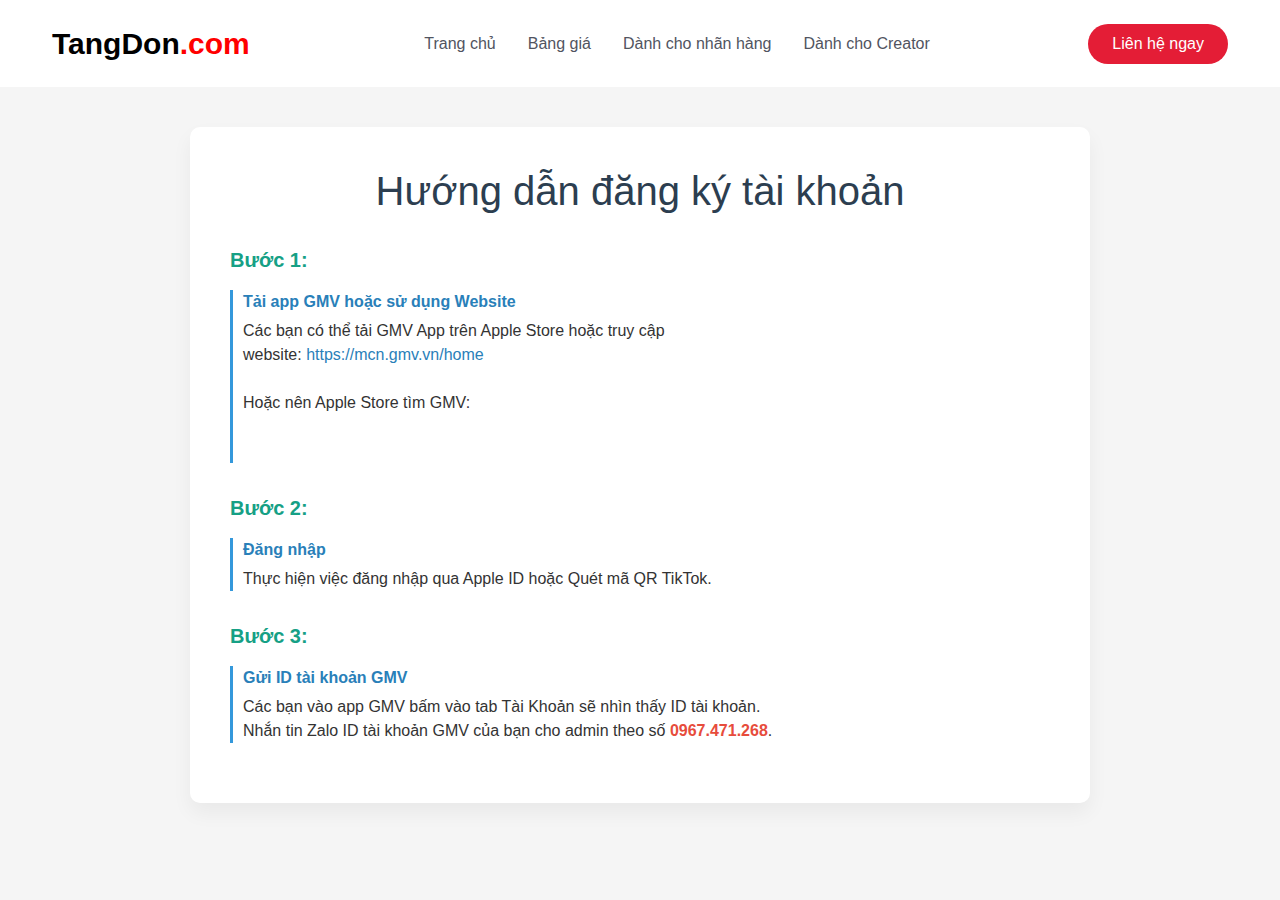
<file: huong-dan-dang-ky-tai-khoan.html>
<!DOCTYPE html>
<html lang="vi">

<head>
    <meta charset="UTF-8" />
    <meta name="viewport" content="width=device-width, initial-scale=1" />
    <title>Hướng dẫn tham gia chiến dịch tăng đơn TikTok – TangDon.com</title>
    <meta name="description" content="Chi tiết các bước tham gia chiến dịch buff đơn TikTok qua app GMV: tải ứng dụng, đăng nhập, gửi ID, thêm sản phẩm vào giỏ hàng, mua hàng, gửi báo cáo và xác nhận hoàn thành. Hướng dẫn đầy đủ cho người mới.">
    <meta name="keywords" content="hướng dẫn buff đơn TikTok, tăng đơn TikTok, tham gia chiến dịch GMV, app GMV, báo cáo đơn hàng TikTok, kiếm tiền TikTok, chiến dịch TikTok Shop, GMV app, Creator TikTok, tăng đơn hàng TikTok Shop">
    <meta name="title" content="Hướng dẫn tham gia chiến dịch tăng đơn TikTok – TangDon.com">
    <meta name="author" content="TangDon Team">
    <meta name="copyright" content="TangDon.com">
    <meta name="format-detection" content="telephone=no">
    <meta name="mobile-web-app-capable" content="yes">
    <meta name="apple-mobile-web-app-title" content="TangDon.com">
    <meta http-equiv="content-language" content="vi">
    <meta http-equiv="audience" content="General">
    <meta name="distribution" content="Global">
    <meta property="og:type" content="website">
    <meta property="og:site_name" content="TangDon - Nền tảng tăng đơn TikTok Shop">
    <meta property="og:title" content="Hướng dẫn tham gia chiến dịch tăng đơn TikTok – TangDon.com">
    <meta property="og:description" content="Hướng dẫn đầy đủ từ A-Z để tham gia chiến dịch tăng đơn hàng TikTok qua app GMV: từ tải app, đăng nhập, mua hàng, đến gửi báo cáo và nhận thanh toán.">
    <meta property="og:url" content="https://tangdon.com/huong-dan-tham-gia-chien-dich.html">
    <meta property="og:locale" content="vi_VN">
    <meta property="article:author" content="https://www.facebook.com/Tangdontiktok/">
    <meta property="article:publisher" content="https://www.facebook.com/Tangdontiktok/">
    <meta name="twitter:card" content="summary_large_image">
    <meta name="twitter:site" content="@tangdon_official">
    <meta name="twitter:title" content="Hướng dẫn tham gia chiến dịch tăng đơn TikTok – TangDon.com">
    <meta name="twitter:description" content="Hướng dẫn chi tiết cách tham gia các chiến dịch tăng đơn TikTok trên GMV App dành cho Creator: tải app, tạo báo cáo, xác nhận hoàn thành và nhận thanh toán.">
    <meta name="twitter:creator" content="@tangdon_official">
    <link rel="canonical" href="https://tangdon.com/huong-dan-tham-gia-chien-dich.html">
    <link rel="alternate" href="https://tangdon.com/huong-dan-tham-gia-chien-dich.html" hreflang="vi-vn">

    <link rel="stylesheet" href="./files/bootstrap.min.css">
    <link rel="stylesheet" href="./files/view-page.css">
    <script src="https://cdn.jsdelivr.net/npm/@popperjs/core@2.9.2/dist/umd/popper.min.js"></script>
    <script src="https://cdn.jsdelivr.net/npm/bootstrap@5.0.2/dist/js/bootstrap.min.js"></script>
    <script async src="https://www.googletagmanager.com/gtag/js?id=G-LT6CG1X2WV"></script>
    <script>
        window.dataLayer = window.dataLayer || [];
        function gtag(){dataLayer.push(arguments);}
        gtag('js', new Date());
        gtag('config', 'G-LT6CG1X2WV');
    </script>
    <style>
        body {
            font-family: "Segoe UI", Arial, sans-serif;
            background: #f5f7fa;
            margin: 0;
            padding: 0;
            color: #333;
        }

        .huong-dan-container {
            max-width: 900px;
            margin: 40px auto;
            background: white;
            padding: 40px;
            border-radius: 10px;
            box-shadow: 0 10px 20px rgba(0, 0, 0, 0.05);
        }

        h1 {
            text-align: center;
            color: #2c3e50;
            margin-bottom: 30px;
        }

        .note {
            background: #fff8dc;
            padding: 15px 20px;
            border-left: 5px solid #f39c12;
            margin-bottom: 30px;
            font-style: italic;
        }

        .section-title {
            color: #16a085;
            margin-top: 30px;
            margin-bottom: 15px;
            font-weight: bold;
            font-size: 20px;
        }

        .step {
            margin-bottom: 20px;
            padding-left: 10px;
            border-left: 3px solid #3498db;
        }

        .step strong {
            display: block;
            color: #2980b9;
            margin-bottom: 5px;
        }

        .highlight {
            color: #e74c3c;
            font-weight: bold;
        }

        a {
            color: #2980b9;
            text-decoration: none;
        }

        @media (max-width: 600px) {
            .huong-dan-container {
                padding: 20px;
                margin-top: 100px;
            }
        }
    </style>
</head>

<body>
    <nav class="navbar navbar-expand-lg navbar-light bg-white py-3">
        <div class="container">
            <a class="navbar-brand" href="https://tangdon.com" style="font-weight: bold;font-size: 30px;">
                TangDon<span style="color: red;">.com</span>
            </a>
            <button class="navbar-toggler collapsed" type="button" data-bs-toggle="collapse"
                data-bs-target="#navbarContent" aria-controls="navbarContent" aria-expanded="false"
                aria-label="Toggle navigation">
                <span class="navbar-toggler-icon"></span>
            </button>
            <div class="navbar-collapse d-lg-flex collapse" id="navbarContent" style="">
                <ul class="navbar-nav mx-auto mb-2 mb-lg-0">
                    <li class="nav-item">
                        <a class="nav-link" href="https://tangdon.com">Trang chủ</a>
                    </li>
                    <li class="nav-item">
                        <a class="nav-link" href="https://tangdon.com/#service-seeding">Bảng giá</a>
                    </li>
                    <li class="nav-item">
                        <a class="nav-link" href="https://tangdon.com/policy.html">Dành cho nhãn hàng</a>
                    </li>
                    <li class="nav-item">
                        <a class="nav-link" href="https://tangdon.com/huong-dan-tham-gia-chien-dich.html">Dành cho
                            Creator</a>
                    </li>
                </ul>
                <div class="d-flex">
                    <button class="btn btn-start select-type-user" data-bs-toggle="modal"
                        data-bs-target="#zaloUser">Liên hệ ngay</button>
                </div>
            </div>
        </div>
    </nav>
    <div class="huong-dan-container">
        <h1>Hướng dẫn đăng ký tài khoản</h1>

        <div class="section-title">Bước 1:</div>
        <div class="step">
            <strong>Tải app GMV hoặc sử dụng Website</strong>
            Các bạn có thể tải GMV App trên Apple Store hoặc truy cập <br> website:
            <a href="https://mcn.gmv.vn/home" target="_blank">https://mcn.gmv.vn/home</a>

            <br><br>Hoặc nên Apple Store tìm GMV:
            <br><br>
            <a href="https://apps.apple.com/vn/app/gmv/id6739762423?l=vi" target="_blank">
                <img style="margin: auto;" width="350px"
                    data-src="./files/509983379_702360862651411_1713412529714373764_n.png" class="lazyload">
            </a>
        </div>

        <div class="section-title">Bước 2:</div>
        <div class="step">
            <strong>Đăng nhập</strong>
            Thực hiện việc đăng nhập qua Apple ID hoặc Quét mã QR TikTok.
        </div>

        <div class="section-title">Bước 3:</div>
        <div class="step">
            <strong>Gửi ID tài khoản GMV</strong>
            <p>Các bạn vào app GMV bấm vào tab Tài Khoản sẽ nhìn thấy ID tài khoản.</p>
            Nhắn tin Zalo ID tài khoản GMV của bạn cho admin theo số <span class="highlight">0967.471.268</span>.
        </div>
    </div>
    <script src="https://gmv.vn/assets/jquery/jquery-3.7.1.min.js"></script>
    <script src="https://gmv.vn/assets/lazyload/lazysizes.min.js"></script>
</body>

</html>
</file>
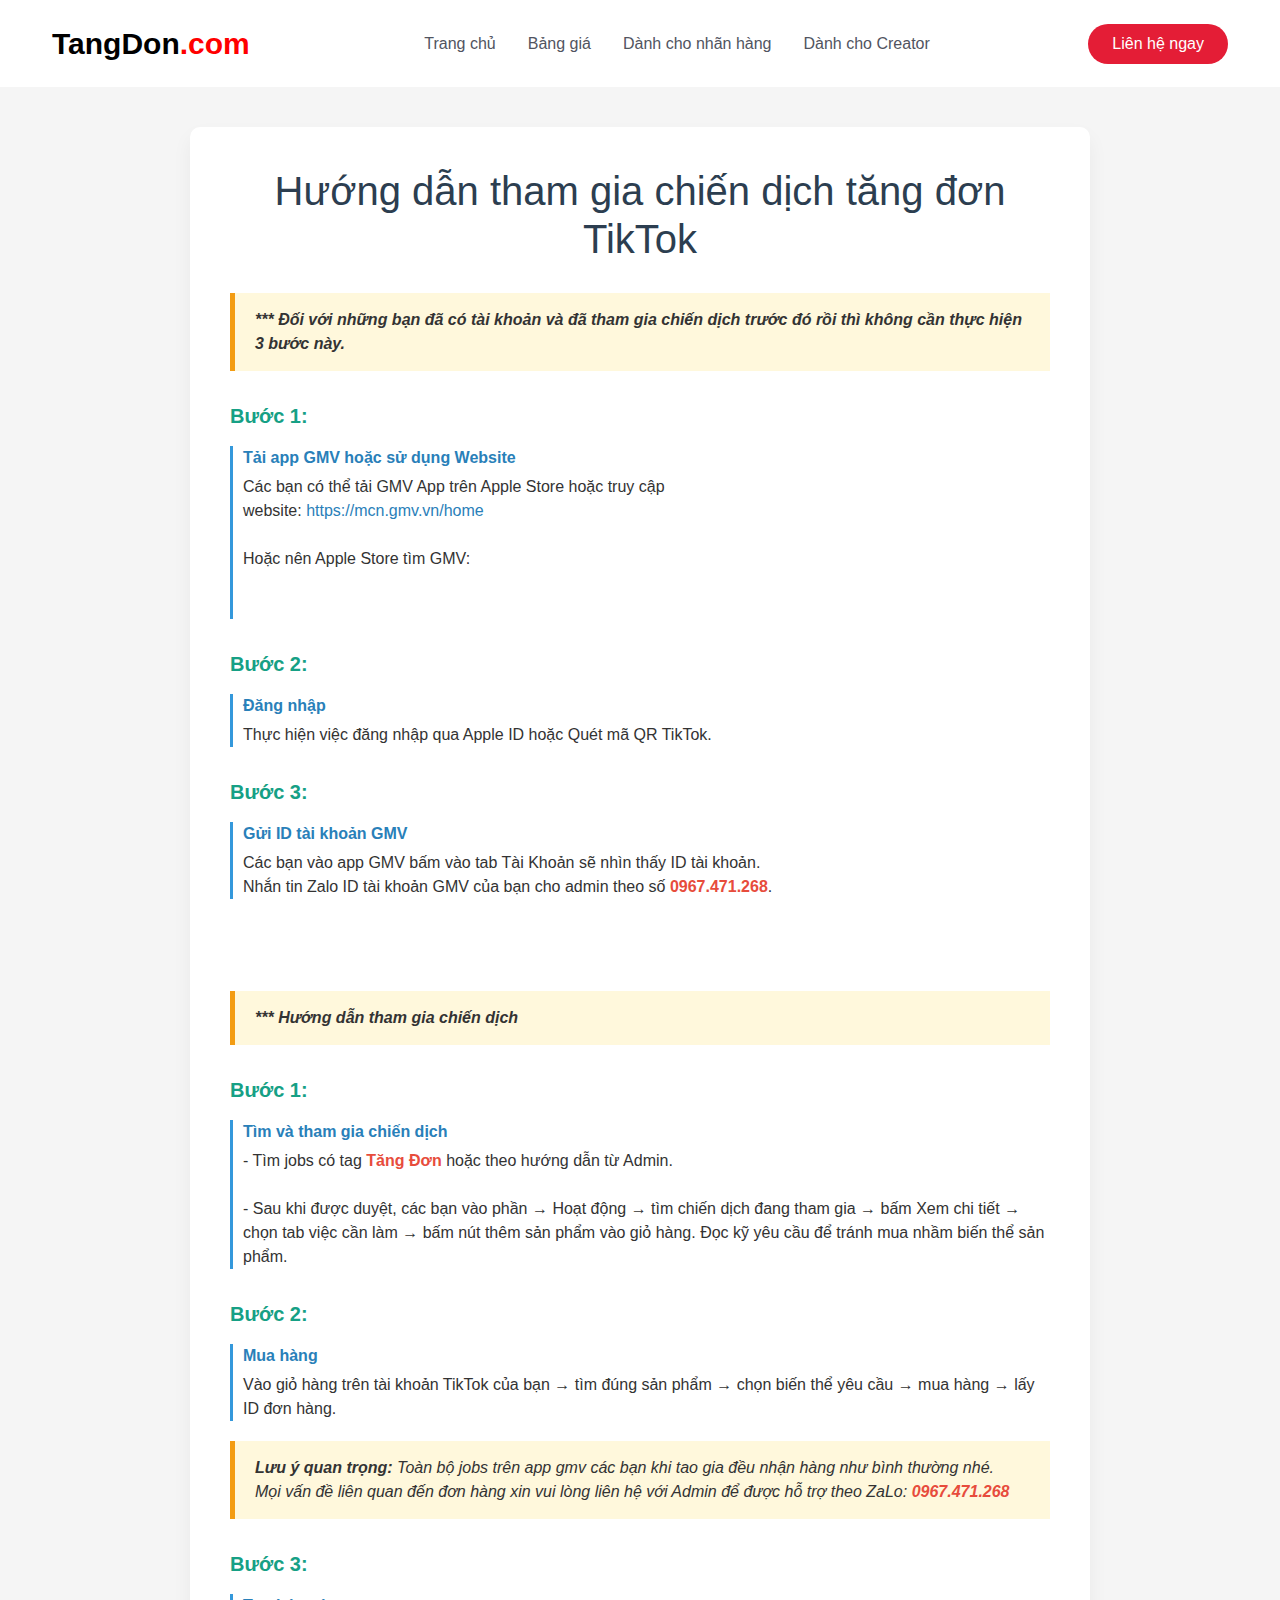
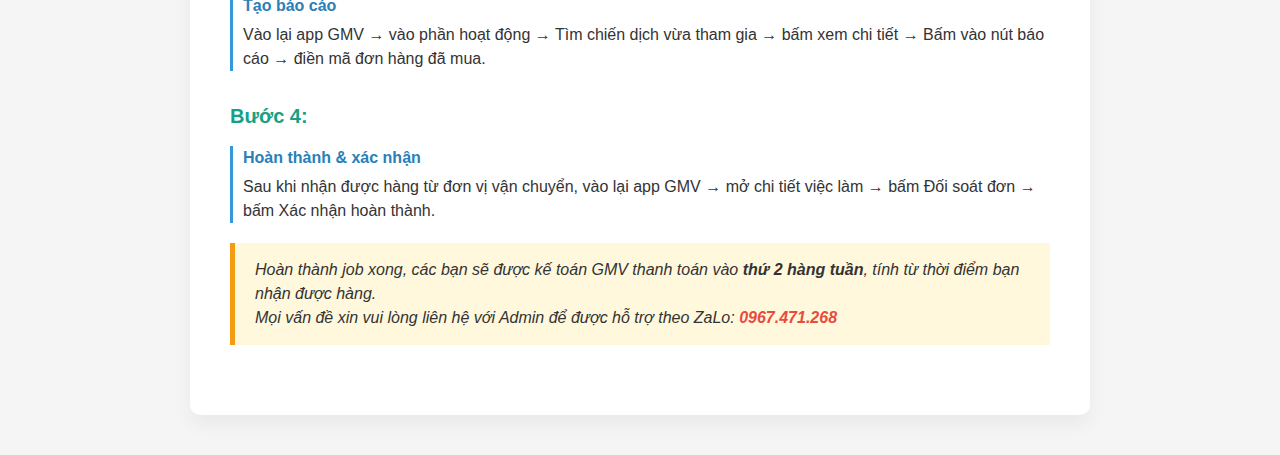
<file: huong-dan-tham-gia-chien-dich.html>
<!DOCTYPE html>
<html lang="vi">

<head>
    <meta charset="UTF-8" />
    <meta name="viewport" content="width=device-width, initial-scale=1" />
    <title>Hướng dẫn tham gia chiến dịch buff đơn TikTok</title>
    <meta name="description"
        content="tangdon.com - Nền tảng hỗ trợ tăng đơn hàng TikTok Shop, booking KOC KOL, tăng lượt gắn link sản phẩm, đẩy mạnh doanh số bán hàng. Công cụ marketing hiệu quả, tin cậy cho nhãn hàng và người bán.">
    <meta name="keywords"
        content="tangdon, buff đơn, tăng đơn tiktok shop, booking KOC, booking KOL, tăng gắn link, tăng doanh số, marketing tiktok, tăng đơn hàng, nền tảng tăng đơn, dịch vụ seeding, tăng tương tác, tăng doanh thu">
    <meta name="title" content="Buff đơn TikTok Shop, Booking KOC KOL | tangdon.com">
    <meta name="mobile-web-app-capable" content="yes">
    <meta name="apple-mobile-web-app-title" content="tangdon.com">
    <meta name="copyright" content="TangDon">
    <meta name="author" content="TangDon Team">
    <meta name="google-site-verification" content="NHẬP_MÃ_VERIFICATION_NẾU_CÓ">
    <meta itemprop="name" content="Buff đơn TikTok Shop, Booking KOC KOL | tangdon.com">
    <!-- <meta itemprop="image" content="https://tangdon.com/assets/images/og-image.png"> -->
    <meta name="twitter:card" content="summary_large_image">
    <meta name="twitter:site" content="@tangdon_official">
    <meta name="twitter:title" content="Buff đơn TikTok Shop, Booking KOC KOL | tangdon.com">
    <meta name="twitter:description"
        content="Dịch vụ tăng đơn TikTok Shop, hỗ trợ booking KOC/KOL, tăng hiệu quả kinh doanh. Đối tác đáng tin cậy cho nhãn hàng, MCN, người bán.">
    <meta name="twitter:creator" content="@tangdon_official">
    <!-- <meta name="twitter:image" content="https://tangdon.com/assets/images/og-image.png"> -->
    <meta property="og:type" content="website">
    <meta property="og:site_name" content="TangDon - Nền tảng tăng đơn TikTok Shop">
    <meta property="og:title" content="Buff đơn TikTok Shop, Booking KOC KOL | tangdon.com">
    <meta property="og:url" content="https://tangdon.com/">
    <!-- <meta property="og:image" content="https://tangdon.com/assets/images/og-image.png"> -->
    <meta property="og:image:width" content="1200">
    <meta property="og:image:height" content="630">
    <meta property="og:description"
        content="tangdon.com cung cấp dịch vụ buff đơn TikTok Shop, booking KOC/KOL, tăng lượt gắn link sản phẩm, tăng trưởng doanh số, giải pháp marketing tối ưu cho nhãn hàng.">
    <meta property="og:locale" content="vi_VN">
    <meta name="format-detection" content="telephone=no">
    <meta name="resource-type" content="Document">
    <meta name="distribution" content="Global">
    <meta property="article:author" content="https://www.facebook.com/Tangdontiktok/">
    <meta property="article:publisher" content="https://www.facebook.com/Tangdontiktok/">
    <link href="files/32px.png" type="image/x-icon" rel="shortcut icon">
    <meta http-equiv="audience" content="General">
    <meta http-equiv="content-language" content="vi">
    <!-- <link rel="alternate" type="application/rss+xml" href="https://tangdon.com/rss"> -->
    <link rel="alternate" href="https://tangdon.com/" hreflang="vi-vn">
    <link rel="canonical" href="https://tangdon.com/">

    <link rel="stylesheet" href="./files/bootstrap.min.css">
    <link rel="stylesheet" href="./files/view-page.css">
    <script src="https://cdn.jsdelivr.net/npm/@popperjs/core@2.9.2/dist/umd/popper.min.js"></script>
    <script src="https://cdn.jsdelivr.net/npm/bootstrap@5.0.2/dist/js/bootstrap.min.js"></script>
    <style>
        body {
            font-family: "Segoe UI", Arial, sans-serif;
            background: #f5f7fa;
            margin: 0;
            padding: 0;
            color: #333;
        }

        .huong-dan-container {
            max-width: 900px;
            margin: 40px auto;
            background: white;
            padding: 40px;
            border-radius: 10px;
            box-shadow: 0 10px 20px rgba(0, 0, 0, 0.05);
        }

        h1 {
            text-align: center;
            color: #2c3e50;
            margin-bottom: 30px;
        }

        .note {
            background: #fff8dc;
            padding: 15px 20px;
            border-left: 5px solid #f39c12;
            margin-bottom: 30px;
            font-style: italic;
        }

        .section-title {
            color: #16a085;
            margin-top: 30px;
            margin-bottom: 15px;
            font-weight: bold;
            font-size: 20px;
        }

        .step {
            margin-bottom: 20px;
            padding-left: 10px;
            border-left: 3px solid #3498db;
        }

        .step strong {
            display: block;
            color: #2980b9;
            margin-bottom: 5px;
        }

        .highlight {
            color: #e74c3c;
            font-weight: bold;
        }

        a {
            color: #2980b9;
            text-decoration: none;
        }

        a:hover {
            text-decoration: underline;
        }

        @media (max-width: 600px) {
            .huong-dan-container {
                padding: 20px;
            }
        }
    </style>
</head>

<body>
    <nav class="navbar navbar-expand-lg navbar-light bg-white py-3">
        <div class="container">
            <a class="navbar-brand" href="#" style="font-weight: bold;font-size: 30px;">
                TangDon<span style="color: red;">.com</span>
            </a>
            <button class="navbar-toggler collapsed" type="button" data-bs-toggle="collapse"
                data-bs-target="#navbarContent" aria-controls="navbarContent" aria-expanded="false"
                aria-label="Toggle navigation">
                <span class="navbar-toggler-icon"></span>
            </button>
            <div class="navbar-collapse d-lg-flex collapse" id="navbarContent" style="">
                <ul class="navbar-nav mx-auto mb-2 mb-lg-0">
                    <li class="nav-item">
                        <a class="nav-link" href="https://tangdon.com">Trang chủ</a>
                    </li>
                    <li class="nav-item">
                        <a class="nav-link" href="#service-seeding">Bảng giá</a>
                    </li>
                    <li class="nav-item">
                        <a class="nav-link" href="https://tangdon.com/policy.html">Dành cho nhãn hàng</a>
                    </li>
                    <li class="nav-item">
                        <a class="nav-link" href="https://tangdon.com/huong-dan-tham-gia-chien-dich.html">Dành cho
                            Creator</a>
                    </li>
                </ul>
                <div class="d-flex">
                    <button class="btn btn-start select-type-user" data-bs-toggle="modal"
                        data-bs-target="#zaloUser">Liên hệ ngay</button>
                </div>
            </div>
        </div>
    </nav>
    <div class="huong-dan-container">
        <h1>Hướng dẫn tham gia chiến dịch tăng đơn TikTok</h1>

        <div class="note">
            <strong>***</strong> <em><strong>Đối với những bạn đã có tài khoản và đã tham gia chiến dịch trước đó rồi
                    thì không cần thực hiện 3 bước này.</strong></em>
        </div>

        <div class="section-title">Bước 1:</div>
        <div class="step">
            <strong>Tải app GMV hoặc sử dụng Website</strong>
            Các bạn có thể tải GMV App trên Apple Store hoặc truy cập <br> website:
            <a href="https://mcn.gmv.vn/home" target="_blank">https://mcn.gmv.vn/home</a>

            <br><br>Hoặc nên Apple Store tìm GMV:
            <br><br>
            <a href="https://apps.apple.com/vn/app/gmv/id6739762423?l=vi" target="_blank">
                <img style="margin: auto;" width="300px"
                    data-src="./files/509983379_702360862651411_1713412529714373764_n.png" class="lazyload">
            </a>


        </div>

        <div class="section-title">Bước 2:</div>
        <div class="step">
            <strong>Đăng nhập</strong>
            Thực hiện việc đăng nhập qua Apple ID hoặc Quét mã QR TikTok.
        </div>

        <div class="section-title">Bước 3:</div>
        <div class="step">
            <strong>Gửi ID tài khoản GMV</strong>
            <p>Các bạn vào app GMV bấm vào tab Tài Khoản sẽ nhìn thấy ID tài khoản.</p>
            Nhắn tin Zalo ID tài khoản GMV của bạn cho admin theo số <span class="highlight">0967.471.268</span>.
        </div>
        <br>
        <br>
        <br>
        <div class="note">
            <strong>***</strong> <em><strong>Hướng dẫn tham gia chiến dịch</strong></em>
        </div>

        <div class="section-title">Bước 1:</div>
        <div class="step">
            <strong>Tìm và tham gia chiến dịch</strong>
            - Tìm jobs có tag <span class="highlight">Tăng Đơn</span> hoặc theo hướng dẫn từ Admin.<br /><br>
            - Sau khi được duyệt, các bạn vào phần → Hoạt động → tìm chiến dịch đang tham gia → bấm Xem chi tiết → chọn
            tab việc cần làm → bấm nút thêm sản phẩm vào giỏ hàng. Đọc kỹ yêu cầu để tránh mua nhầm biến thể sản
            phẩm.<br />
        </div>

        <div class="section-title">Bước 2:</div>
        <div class="step">
            <strong>Mua hàng</strong>
            Vào giỏ hàng trên tài khoản TikTok của bạn → tìm đúng sản phẩm → chọn biến thể yêu cầu → mua hàng → lấy ID
            đơn hàng.
        </div>
        <div class="note">
            <strong>Lưu ý quan trọng:</strong> Toàn bộ jobs trên app gmv các bạn khi tao gia đều nhận hàng như bình
            thường nhé.
            <p>Mọi vấn đề liên quan đến đơn hàng xin vui lòng liên hệ với Admin để được hỗ trợ theo ZaLo: <span
                    class="highlight">0967.471.268</span></p>
        </div>

        <div class="section-title">Bước 3:</div>
        <div class="step">
            <strong>Tạo báo cáo</strong>
            Vào lại app GMV → vào phần hoạt động → Tìm chiến dịch vừa tham gia → bấm xem chi tiết → Bấm vào nút báo cáo
            → điền mã đơn hàng đã mua.
        </div>

        <div class="section-title">Bước 4:</div>
        <div class="step">
            <strong>Hoàn thành & xác nhận</strong>
            Sau khi nhận được hàng từ đơn vị vận chuyển, vào lại app GMV → mở chi tiết việc làm → bấm Đối soát đơn → bấm
            Xác nhận hoàn thành</strong>.
        </div>

        <div class="note">
            Hoàn thành job xong, các bạn sẽ được kế toán GMV thanh toán vào <strong>thứ 2 hàng tuần</strong>, tính từ
            thời điểm bạn nhận được hàng.
            <p>Mọi vấn đề xin vui lòng liên hệ với Admin để được hỗ trợ theo ZaLo: <span
                    class="highlight">0967.471.268</span></p>
        </div>
    </div>

    <script src="https://gmv.vn/assets/jquery/jquery-3.7.1.min.js"></script>
    <script src="https://gmv.vn/assets/lazyload/lazysizes.min.js"></script>
</body>

</html>
</file>
<file: files/view-page.css>
* p {
    margin-bottom: 0 !important
}

body {
    background: var(--Neutral-Grey-100, #F5F5F5) !important
}

.navbar .navbar-collapse {
    transition: all .5s ease
}

.navbar .navbar-collapse.collapsing {
    height: auto;
    transition: all .3s ease;
    overflow: hidden
}

.navbar .navbar-collapse.show {
    height: auto
}

.navbar .container {
    max-width: 1200px
}

.navbar .navbar-brand>img {
    width: 40px;
    height: 40px
}

.navbar .navbar-nav .nav-link {
    color: var(--Neutral-Colors-N800, #51545F);
    font-size: 16px;
    font-style: normal;
    font-weight: 500;
    line-height: 24px;
    padding: 8px 16px !important
}

.navbar .btn-start {
    background-color: #e41d36;
    color: #fff;
    border-radius: 50px;
    padding: 8px 24px;
    font-weight: 500;
    border: none
}

.navbar .btn-start:hover {
    background-color: #c41a2f;
    color: #fff
}

.navbar .dropdown-toggle:after {
    vertical-align: middle
}

@media (max-width: 991px) {
    .navbar .navbar-collapse {
        background-color: #fff;
        padding: 20px;
        border-radius: 8px;
        box-shadow: 0 4px 6px #0000001a
    }

    .navbar .navbar-toggler {
        border: none
    }

    .navbar .btn-start {
        margin-top: 10px;
        width: 100%
    }
}

.pc {
    display: flex;
    flex-direction: column;
    justify-content: center
}

.pc .experience-now-root {
    margin-top: 40px
}

.pc .experience-now-root .experience-now {
    max-width: 1211px;
    position: relative;
    background-color: #fff;
    border-radius: 24px
}

.pc .experience-now-root .experience-now .content-text-banner .content {
    margin-top: 100px;
    margin-left: 70px;
    padding-right: 50px;
}

.pc .experience-now-root .experience-now .content-text-banner .content .site-type {
    width: -moz-fit-content;
    width: fit-content;
    border-radius: 43px;
    border: 1px solid #E3E4EC;
    padding: 8px;
    background: var(--Neutral-Grey-50, #FAFAFA)
}

.pc .experience-now-root .experience-now .content-text-banner .content .site-type button {
    color: var(--Neutral-Grey-700, #434343);
    font-size: 12px;
    font-weight: 500;
    border: none;
    outline: none;
    padding: 6px 16px;
    background: var(--Neutral-Grey-50, #FAFAFA)
}

.pc .experience-now-root .experience-now .content-text-banner .content .site-type button.active {
    border-radius: 41px;
    background: var(--Neutral-Grey-900, #1A1A1A);
    color: #fff;
    font-size: 12px;
    font-style: normal;
    font-weight: 500;
    line-height: normal
}

.pc .experience-now-root .experience-now .content-text-banner .content .title-banner {
    color: #202327;
    font-size: 35px;
    font-weight: 600;
    line-height: 130%;
    margin-bottom: 50px !important;
}

.pc .experience-now-root .experience-now .content-text-banner .content .btn-experience-now {
    width: -moz-fit-content;
    width: fit-content;
    padding: 10px 20px;
    border-radius: 48px;
    border: 1px solid #E81155;
    background: var(--primary-600-main, #D7002B);
    color: #fff;
    font-size: 16px;
    font-style: normal;
    font-weight: 600;
    line-height: 22px
}

.pc .experience-now-root .experience-now .content-image-banner {
    position: relative
}

.pc .experience-now-root .experience-now .content-image-banner img {
    height: 519px;
    -o-object-fit: cover;
    object-fit: cover;
    border-top-right-radius: 24px;
    border-bottom-right-radius: 24px
}

.pc .experience-now-root .experience-now .content-image-banner .bg-svg-content {
    background: linear-gradient(90deg,rgba(255, 255, 255, 1) 0%, rgba(255, 255, 255, 0) 52%);
    position: absolute;
    width: 35%;
    height: 100%;
    top: 0
}

.pc .container-pc {
    max-width: 1211px;
    margin: auto;
}

/* .pc .container-pc>div {
    max-width: 1318px
} */

.pc .container-pc .cooperation-parameters {
    margin-top: 30px;
    display: flex;
    gap: 24px
}

.pc .container-pc .cooperation-parameters>div {
    padding: 24px 16px;
    border-radius: 14px;
    border: 1px solid var(--Neutral-Grey-100, #F5F5F5);
    background: #FFF;
    flex: 1
}

.pc .container-pc .cooperation-parameters>div>p:first-child {
    color: #1d2129;
    text-align: center;
    font-size: 24px;
    font-weight: 700
}

.pc .container-pc .cooperation-parameters>div>p:last-child {
    color: #4e5969;
    text-align: center;
    font-size: 14px;
    font-weight: 500;
    line-height: 22px
}

.pc .container-pc .comprehensive-solution {
    margin-top: 64px;
    position: relative
}

.pc .container-pc .comprehensive-solution .content-right {
    position: absolute;
    right: 0;
    bottom: 40px
}

.pc .container-pc .comprehensive-solution .content-right img {
    max-width: 538px;
    width: 100%;
    height: 100%;
    -o-object-fit: cover;
    object-fit: cover
}

.pc .container-pc .comprehensive-solution .content-comprehensive-solution-mobile {
    display: none
}

.pc .container-pc .comprehensive-solution .content-comprehensive-solution-mobile .site-content-mobile {
    display: flex;
    gap: 16px;
    overflow-x: auto
}

.pc .container-pc .comprehensive-solution .content-comprehensive-solution-mobile .site-content-mobile::-webkit-scrollbar {
    display: none
}

.pc .container-pc .comprehensive-solution .content-comprehensive-solution-mobile .site-content-mobile>button {
    display: flex;
    align-items: center;
    justify-content: center;
    gap: 8px;
    padding: 8px 12px;
    text-wrap: nowrap;
    border-radius: 60px;
    background: var(--Neutral-Grey-0, #FFF);
    border: none;
    outline: none;
    color: var(--Neutral-Grey-700, #434343);
    font-size: 16px;
    font-weight: 400;
    line-height: 20px
}

.pc .container-pc .comprehensive-solution .content-comprehensive-solution-mobile .content-comprehensive-solution-mobile-content {
    margin-top: 24px;
    padding: 24px;
    border-radius: 24px;
    background: #FFF;
    display: flex;
    align-items: center;
    justify-content: center
}

.pc .container-pc .comprehensive-solution .content-comprehensive-solution-mobile .content-comprehensive-solution-mobile-content>img {
    width: 100%;
    height: 100%;
    -o-object-fit: cover;
    object-fit: cover
}

.pc .container-pc .comprehensive-solution .title-comprehensive-solution {
    color: var(--Gray-900, #202327);
    font-size: 40px;
    font-style: normal;
    font-weight: 600;
    line-height: 130%
}

.pc .container-pc .comprehensive-solution .title-comprehensive-solution span {
    color: #ef4444;
    font-size: 40px;
    font-style: normal;
    font-weight: 600;
    line-height: 130%
}

.pc .container-pc .comprehensive-solution .content-comprehensive-solution {
    padding: 40px 24px;
    border-radius: 24px;
    background: #FFF
}

.pc .container-pc .comprehensive-solution .content-comprehensive-solution .site-content {
    display: flex;
    gap: 24px;
    padding: 12px;
    margin-bottom: 40px
}

.pc .container-pc .comprehensive-solution .content-comprehensive-solution .site-content>button {
    display: flex;
    align-items: center;
    justify-content: center;
    gap: 14px;
    flex: 1;
    padding: 24px;
    border-radius: 12px;
    background: var(--Neutral-Grey-100, #F5F5F5);
    color: var(--Neutral-Grey-700, #434343);
    text-align: center;
    font-size: 14px;
    font-style: normal;
    font-weight: 500;
    line-height: 120%;
    border: none;
    outline: none
}

.pc .container-pc .comprehensive-solution .content-comprehensive-solution .site-content>button.active {
    outline: 1px solid var(--primary-600-main, #D7002B);
    background: #FFF;
    outline-offset: 0
}

.pc .container-pc .comprehensive-solution .content-comprehensive-solution .content {
    position: relative
}

.pc .container-pc .comprehensive-solution .content-comprehensive-solution .content .content-left {
    max-width: 500px;
    padding-top: 75px;
    padding-bottom: 140px;
    padding-left: 44px
}

.pc .container-pc .comprehensive-solution .content-comprehensive-solution .content .content-left .title-content {
    color: var(--Gray-900, #202327);
    font-size: 40px;
    font-weight: 600;
    line-height: 120%
}

.pc .container-pc .comprehensive-solution .content-comprehensive-solution .content .content-left .desc-content {
    color: var(--Neutral-Grey-700, #434343);
    font-size: 16px;
    font-weight: 400;
    line-height: 120%
}

.pc .container-pc .comprehensive-solution .content-comprehensive-solution .content .content-left .link-content {
    color: var(--primary-600-main, #D7002B);
    font-size: 16px;
    font-weight: 500;
    line-height: 24px;
    text-decoration: none;
    display: flex;
    align-items: center;
    gap: 8px
}

.pc .container-pc .comprehensive-solution .content-comprehensive-solution .content .content-left .link-content svg {
    margin-top: 4px
}

.pc .container-pc .features-for-creators {
    margin-top: 80px
}

.pc .container-pc .features-for-creators .title-features-for-creators {
    margin-bottom: 32px !important;
    color: var(--Gray-900, #202327);
    font-size: 40px;
    font-weight: 600;
    line-height: 130%
}

.pc .container-pc .features-for-creators .title-features-for-creators span {
    color: var(--Primary-500, #EF4444);
    font-size: 40px;
    font-style: normal;
    font-weight: 600;
    line-height: 130%
}

.pc .container-pc .features-for-creators .content-features-for-creators .site-content {
    display: flex;
    gap: 24px;
    margin-bottom: 24px
}

.pc .container-pc .features-for-creators .content-features-for-creators .site-content>button {
    flex: 1;
    padding: 24px;
    border-radius: 24px;
    background: #FFF;
    border: none;
    outline: none;
    color: var(--Neutral-Grey-700, #434343);
    text-align: center;
    font-size: 16px;
    font-style: normal;
    font-weight: 500;
    transition: all .2s
}

.pc .container-pc .features-for-creators .content-features-for-creators .site-content>button>div {
    margin-bottom: 14px
}

.pc .container-pc .features-for-creators .content-features-for-creators .site-content>button>div img {
    width: 40px;
    height: 40px;
    -o-object-fit: cover;
    object-fit: cover
}

.pc .container-pc .features-for-creators .content-features-for-creators .site-content>button.active {
    outline: 2px solid var(--Primary-500, #EF4444);
    utline-offset: 0
}

.pc .container-pc .features-for-creators .content-features-for-creators .site-content>button:hover {
    box-shadow: 0 0 10px #0000001a
}

.pc .container-pc .features-for-creators .content-features-for-creators .content {
    position: relative;
    height: 472px;
    background-color: #fff;
    border-radius: 24px
}

.pc .container-pc .features-for-creators .content-features-for-creators .content .content-left {
    position: absolute;
    max-width: 600px;
    top: 120px;
    left: 78px;
    max-height: 214px
}

.pc .container-pc .features-for-creators .content-features-for-creators .content .content-left .title-content {
    color: var(--Gray-900, #202327);
    font-size: 40px;
    font-style: normal;
    font-weight: 600;
    line-height: 130%
}

.pc .container-pc .features-for-creators .content-features-for-creators .content .content-left .title-content span {
    color: var(--Primary-500, #EF4444);
    font-size: 40px;
    font-weight: 600;
    line-height: 130%
}

.pc .container-pc .features-for-creators .content-features-for-creators .content .content-left .desc-content {
    color: var(--Neutral-Grey-700, #434343);
    font-size: 16px;
    font-weight: 400;
    line-height: 120%
}

.pc .container-pc .features-for-creators .content-features-for-creators .content .content-left .link-content-b {
    color: var(--primary-600-main, #D7002B);
    font-size: 16px;
    font-weight: 500;
    line-height: 24px;
    text-decoration: none;
    display: flex;
    align-items: center;
    gap: 8px
}

.pc .container-pc .features-for-creators .content-features-for-creators .content .content-left .link-content-b svg {
    margin-top: 4px
}

.pc .container-pc .features-for-creators .content-features-for-creators .content .content-right {
    position: absolute;
    bottom: 0;
    right: 206px
}

.pc .container-pc .features-for-creators .content-features-for-creators .content .content-right img {
    width: 241px
}

.pc .container-pc .service-package {
    margin-top: 50px
}

.pc .container-pc .service-package .title-service-package {
    color: #000;
    font-size: 25px;
    font-weight: 600;
    line-height: 56px;
    margin-bottom: 40px !important
}

.pc .container-pc .service-package .service-package-type {
    margin-bottom: 16px !important
}

.pc .container-pc .service-package .service-package-type>div {
    border-radius: 100px;
    border: 1px solid var(--sementics-color-border-muted, #E4E4E7);
    background: var(--sementics-color-primary-on-default, #FFF);
    padding: 4px
}

.pc .container-pc .service-package .service-package-type button {
    border: none;
    outline: none;
    padding: 8px 16px;
    border-radius: 100px;
    color: var(--Neutral-Grey-700, #434343);
    font-size: 14px;
    font-style: normal;
    font-weight: 600;
    line-height: 115%;
    background: #FFF
}

.pc .container-pc .service-package .service-package-type button.active {
    background: var(--primary-600-main, #D7002B);
    color: var(--sementics-color-primary-on-default, #FFF)
}

.pc .container-pc .service-package .service-package-type .desc-service-package-type {
    color: var(--Primary-500, #EF4444);
    font-size: 12px;
    font-weight: 700;
    line-height: 125%
}

.pc .container-pc .service-package .service-package-type .desc-service-package-type span {
    color: var(--Primary-500, #EF4444);
    font-size: 12px;
    font-weight: 500;
    line-height: 125%
}

.pc .container-pc .service-package .pricing-card-container {
    display: flex;
    gap: 24px
}

.pc .container-pc .service-package .pricing-card-container>div {
    flex: 1
}

.pc .container-pc .service-package .pricing-card-container>div:not(:nth-child(2)) .pricing-card {
    border-radius: 24px
}

.pc .container-pc .service-package .pricing-card-container>div:nth-child(2) .pricing-card {
    border-bottom-left-radius: 24px;
    border-bottom-right-radius: 24px
}

.pc .container-pc .service-package .pricing-card-container>div:nth-child(2) .contact-btn {
    background: var(--primary-600-main, #D7002B);
    color: var(--sementics-color-primary-on-default, #FFF);
    transition-duration: .2s
}

.pc .container-pc .service-package .pricing-card-container>div:nth-child(2) .contact-btn:hover {
    background-color: #b40000;
    color: var(--sementics-color-primary-on-default, #FFF)
}

.pc .container-pc .service-package .pricing-card-container>div .active-vip {
    padding: 6px 8px;
    background: #D7002B;
    width: 100%;
    text-align: center;
    border-top-left-radius: 24px;
    border-top-right-radius: 24px;
    color: var(--sementics-color-fg-on-accent, #FFF);
    font-size: 14px;
    font-weight: 600;
    line-height: 115%
}

.pc .container-pc .service-package .pricing-card-container>div:nth-child(2) {
    transition: all .3s ease;
    border-radius: 24px
}

.pc .container-pc .service-package .pricing-card-container>div:nth-child(2):hover:not(.pricing-card-v) {
    box-shadow: 0 12px 32px #00000026;
    transform: translateY(-8px);
    cursor: pointer
}

.pc .container-pc .service-package .pricing-card-container .pricing-card {
    background-color: #fff;
    padding: 24px;
    box-shadow: 0 2px 10px #0000000d;
    transition: all .3s ease
}

.pc .container-pc .service-package .pricing-card-container .pricing-card:hover:not(.pricing-card-v) {
    box-shadow: 0 12px 32px #00000026;
    transform: translateY(-8px);
    cursor: pointer
}

.pc .container-pc .service-package .pricing-card-container .pricing-card .card-title {
    color: var(--sementics-color-fg-default, #18181B);
    font-size: 20px;
    font-weight: 700;
    line-height: 115%;
    margin-bottom: 4px
}

.pc .container-pc .service-package .pricing-card-container .pricing-card .card-subtitle {
    color: var(--sementics-color-fg-default, #18181B);
    font-size: 14px;
    font-weight: 400;
    line-height: 125%;
    margin-bottom: 30px !important
}

.pc .container-pc .service-package .pricing-card-container .pricing-card .card-price {
    color: var(--sementics-color-fg-default, #18181B);
    font-size: 24px;
    font-weight: 700;
    line-height: 115%;
    margin-bottom: 40px
}

.pc .container-pc .service-package .pricing-card-container .pricing-card .card-price span {
    color: var(--sementics-color-fg-default, #18181B);
    font-size: 12px;
    font-weight: 400;
    line-height: 115%
}

.pc .container-pc .service-package .pricing-card-container .pricing-card .contact-btn {
    display: block;
    width: 100%;
    padding: 12px 0;
    color: #e5223a;
    background-color: #fff;
    border: 1px solid #E5223A;
    border-radius: 24px;
    text-align: center;
    font-weight: 600;
    font-size: 16px;
    line-height: 115%;
    cursor: pointer;
    text-decoration: none;
    margin-bottom: 40px;
    transition-duration: .2s
}

.pc .container-pc .service-package .pricing-card-container .pricing-card .contact-btn:hover {
    background-color: var(--primary-600-main, #D7002B);
    color: var(--sementics-color-primary-on-default, #FFF)
}

.pc .container-pc .service-package .pricing-card-container .pricing-card .benefits-title {
    font-size: 16px;
    font-weight: 500;
    margin-bottom: 15px
}

.pc .container-pc .service-package .pricing-card-container .pricing-card .benefit-list {
    list-style: none
}

.pc .container-pc .service-package .pricing-card-container .pricing-card .benefit-item {
    display: flex;
    align-items: flex-start;
    margin-bottom: 10px;
    font-size: 14px;
    color: #333
}

.pc .container-pc .service-package .pricing-card-container .pricing-card .checkmark {
    color: #e5223a;
    margin-right: 10px;
    font-weight: 700
}

.pc .container-pc .live-system-room {
    margin-top: 80px
}

.pc .container-pc .live-system-room .title-live-system-room {
    margin-bottom: 40px
}

.pc .container-pc .live-system-room .title-live-system-room .title-live-system-room-left>div {
    color: var(--Gray-900, #202327);
    font-size: 36px;
    font-weight: 600;
    line-height: 130%;
    letter-spacing: -1.08px;
    margin-bottom: 12px
}

.pc .container-pc .live-system-room .title-live-system-room .title-live-system-room-left>div p:last-child {
    color: var(--primary-600-main, #D7002B)
}

.pc .container-pc .live-system-room .title-live-system-room .title-live-system-room-left .desc-live-system-room {
    color: var(--Gray-700, #4F575E);
    font-size: 16px;
    font-weight: 400;
    line-height: 24px;
    letter-spacing: -.176px
}

.pc .container-pc .live-system-room .title-live-system-room .title-live-system-room-right>a {
    text-decoration: none;
    border-radius: 48px;
    border: 1px solid #E81155;
    background: var(--primary-600-main, #D7002B);
    border: none;
    outline: none;
    padding: 10px 20px;
    color: #fff;
    font-size: 16px;
    font-weight: 600;
    line-height: 22px
}

.pc .container-pc .live-system-room .gallery-container {
    display: flex;
    width: 100%;
    height: 400px;
    gap: 24px;
    border-radius: 12px;
    overflow: hidden
}

.pc .container-pc .live-system-room .gallery-container .gallery-item {
    position: relative;
    flex: 1;
    overflow: hidden;
    border-radius: 12px;
    transition: all .5s cubic-bezier(.25, .46, .45, .94);
    cursor: pointer;
    box-shadow: 0 4px 8px #0000001a
}

.pc .container-pc .live-system-room .gallery-container .gallery-item:hover {
    flex: 2
}

.pc .container-pc .live-system-room .gallery-container .gallery-item img {
    width: 100%;
    height: 100%;
    -o-object-fit: cover;
    object-fit: cover;
    transition: transform .5s ease
}

.pc .container-pc .live-system-room .gallery-container .gallery-item:hover img {
    transform: scale(1.05)
}

.pc .container-pc .live-system-room .gallery-container .item-overlay {
    position: absolute;
    bottom: 0;
    left: 0;
    width: 100%;
    background: linear-gradient(to top, rgba(0, 0, 0, .7), transparent);
    color: #fff;
    padding: 20px;
    opacity: 0;
    transform: translateY(20px);
    transition: all .4s ease
}

.pc .container-pc .live-system-room .gallery-container .gallery-item:hover .item-overlay {
    opacity: 1;
    transform: translateY(0)
}

.pc .container-pc .live-system-room .gallery-container .item-title {
    font-size: 1.5rem;
    font-weight: 700;
    margin-bottom: 8px
}

.pc .container-pc .live-system-room .gallery-container .item-desc {
    font-size: .9rem;
    line-height: 1.4
}

.pc .container-pc .banner-2 {
    margin-top: 70px;
    display: flex;
    height: 379px;
    border-radius: 24px;
    background: #FFF
}

.pc .container-pc .banner-2 .img-center {
    margin-left: 70px;
    -o-object-fit: cover;
    object-fit: cover;
    flex-shrink: 0;
    aspect-ratio: 1/1
}

.pc .container-pc .banner-2 .banner-2-content {
    max-width: 450px;
    display: flex;
    flex-direction: column;
    gap: 24px;
    margin-left: 40px;
    margin-top: 40px
}

.pc .container-pc .banner-2 .banner-2-content p:first-child {
    color: #000;
    font-size: 32px;
    font-weight: 700;
    line-height: 44px
}

.pc .container-pc .banner-2 .banner-2-content p:last-child {
    color: #565656;
    font-size: 16px;
    font-weight: 400;
    line-height: 28px
}

.pc .container-pc .banner-2 .banner-2-content img {
    width: 160px;
    -o-object-fit: cover;
    object-fit: cover
}

.pc .container-pc .frequently-asked-questions {
    margin-top: 80px;
    display: flex;
    gap: 24px
}

.pc .container-pc .frequently-asked-questions .title-frequently-asked-questions-container {
    flex: 1
}

.pc .container-pc .frequently-asked-questions .title-frequently-asked-questions-container .title-frequently-asked-questions-container-left {
    margin-bottom: 24px
}

.pc .container-pc .frequently-asked-questions .title-frequently-asked-questions-container .title-frequently-asked-questions-container-left .title-frequently-asked-questions {
    color: #040404;
    font-size: 40px;
    font-weight: 600;
    line-height: 56px;
    margin-bottom: 12px
}

.pc .container-pc .frequently-asked-questions .title-frequently-asked-questions-container .title-frequently-asked-questions-container-left .desc-frequently-asked-questions {
    color: var(--Gray-700, #4F575E);
    font-size: 16px;
    font-weight: 400;
    line-height: 24px
}

.pc .container-pc .frequently-asked-questions .title-frequently-asked-questions-container .title-frequently-asked-questions-container-right>button {
    border-radius: 48px;
    border: 1px solid #E81155;
    background: var(--primary-600-main, #D7002B);
    color: #fff;
    font-size: 16px;
    font-weight: 600;
    line-height: 22px;
    padding: 10px 20px
}

.pc .container-pc .frequently-asked-questions .faq-container {
    flex: 1;
    max-width: 800px;
    margin: 0 auto;
    padding: 40px 0
}

.pc .container-pc .frequently-asked-questions .faq-item {
    margin-bottom: 16px;
    border: 1px solid #e6e6e6;
    border-radius: 10px;
    background-color: #fff;
    overflow: hidden
}

.pc .container-pc .frequently-asked-questions .faq-question {
    display: flex;
    gap: 27px;
    padding: 16px;
    cursor: pointer;
    -webkit-user-select: none;
    -moz-user-select: none;
    user-select: none
}

.pc .container-pc .frequently-asked-questions .faq-question .faq-question-title {
    margin-bottom: 0;
    color: #262626;
    font-size: 16px;
    font-weight: 500;
    line-height: 24px
}

.pc .container-pc .frequently-asked-questions .faq-icon {
    transition: transform .3s ease
}

.pc .container-pc .frequently-asked-questions .faq-content {
    margin-top: 4px;
    max-height: 0;
    overflow: hidden;
    transition: max-height .5s ease-out, padding .5s ease;
    color: #565656;
    font-size: 14px;
    font-weight: 400;
    line-height: 28px
}

.pc .container-pc .frequently-asked-questions .faq-content p {
    color: #4a4a4a;
    font-size: 16px;
    line-height: 1.6
}

.pc .container-pc .frequently-asked-questions .faq-item.active .faq-content {
    max-height: 1000px;
    padding-top: 0
}

.pc .container-pc .frequently-asked-questions .faq-icon img {
    display: block;
    transition: transform .3s ease
}

.pc .container-pc .frequently-asked-questions .faq-item.active .faq-icon img {
    transform: rotate(45deg)
}

.pc .container-pc .frequently-asked-questions .faq-question:hover {
    background-color: #fff
}

.footer-pc-container-root {
    display: flex;
    flex-direction: column;
    justify-content: center;
    background-color: #fff
}

.footer-pc-container-root .footer-pc {
    width: 1440px
}

.footer-pc-container-root .footer-pc .footer-pc-container {
    padding: 60px 0 40px;
    display: flex;
    gap: 30px
}

.footer-pc-container-root .footer-pc .footer-pc-container>div {
    flex: 1
}

.footer-pc-container-root .footer-pc .footer-pc-container .footer-pc-container-left {
    display: flex;
    flex-direction: column;
    gap: 20px
}

.footer-pc-container-root .footer-pc .footer-pc-container .footer-pc-container-left img {
    width: 40px;
    height: 40px
}

.footer-pc-container-root .footer-pc .footer-pc-container .footer-pc-container-left .title-footer-pc-container-left {
    color: #000;
    font-size: 24px;
    font-weight: 700;
    line-height: 36px;
    width: 200px
}

.footer-pc-container-root .footer-pc .footer-pc-container .footer-pc-container-left .footer-pc-container-left-social-media {
    display: flex;
    gap: 24px;
    margin-top: 6px
}

.footer-pc-container-root .footer-pc .footer-pc-container .footer-pc-container-center {
    display: flex;
    gap: 30px
}

.footer-pc-container-root .footer-pc .footer-pc-container .footer-pc-container-center>div {
    flex: 1
}

.footer-pc-container-root .footer-pc .footer-pc-container .footer-pc-container-center .footer-pc-container-center-left>div,
.footer-pc-container-root .footer-pc .footer-pc-container .footer-pc-container-center .footer-pc-container-center-right>div {
    display: flex;
    flex-direction: column;
    gap: 12px
}

.footer-pc-container-root .footer-pc .footer-pc-container .footer-pc-container-center .footer-pc-container-center-left>div>p,
.footer-pc-container-root .footer-pc .footer-pc-container .footer-pc-container-center .footer-pc-container-center-right>div>p {
    color: var(--Gray-T7, #595959);
    font-size: 14px;
    font-weight: 400;
    line-height: 122%
}

.footer-pc-container-root .footer-pc .footer-pc-container .footer-pc-container-center .footer-pc-container-center-left .footer-pc-container-center-left-title,
.footer-pc-container-root .footer-pc .footer-pc-container .footer-pc-container-center .footer-pc-container-center-left .footer-pc-container-center-right-title,
.footer-pc-container-root .footer-pc .footer-pc-container .footer-pc-container-center .footer-pc-container-center-right .footer-pc-container-center-left-title,
.footer-pc-container-root .footer-pc .footer-pc-container .footer-pc-container-center .footer-pc-container-center-right .footer-pc-container-center-right-title {
    color: var(--Gray-T10, #151515);
    font-size: 16px;
    font-weight: 600;
    line-height: 120%;
    margin-bottom: 16px !important
}

.footer-pc-container-root .footer-pc .footer-pc-container .footer-pc-container-right .footer-pc-container-right-title {
    margin-bottom: 16px !important;
    color: var(--Gray-T10, #151515);
    font-size: 16px;
    font-weight: 600;
    line-height: 120%
}

.footer-pc-container-root .footer-pc .footer-pc-container .footer-pc-container-right>div {
    display: flex;
    flex-direction: column;
    gap: 12px
}

.footer-pc-container-root .footer-pc .footer-pc-container .footer-pc-container-right>div>div .footer-pc-container-right-title-contact {
    color: var(--Gray-T7, #595959);
    font-size: 14px;
    font-weight: 400;
    line-height: 122%;
    margin-bottom: 4px
}

.footer-pc-container-root .footer-pc .footer-pc-container .footer-pc-container-right>div>div .footer-pc-container-right-title-contact-phone {
    color: #106cdc;
    font-size: 14px;
    font-weight: 400;
    line-height: 122%
}

.footer-pc-container-root .footer-pc .footer-pc-container .footer-pc-container-right>div>div .footer-pc-container-right-title-contact-email,
.footer-pc-container-root .footer-pc .footer-pc-container .footer-pc-container-right>div>div .footer-pc-container-right-title-contact-address {
    color: var(--Neutral-Grey-800, #292929);
    font-size: 14px;
    font-weight: 400;
    line-height: 122%
}

.footer-pc-container-root .footer-pc-hr {
    height: 1px;
    background: #E2E2E2
}

.footer-pc-container-root .footer-pc-bottom {
    display: flex;
    width: 1440px;
    justify-content: space-between;
    padding: 24px 0;
    background: #FFF
}

.mobile {
    display: none;
    margin: 100px 0
}

.mobile .m-x-14 {
    margin: 0 14px !important
}

.mobile .m-s-14 {
    margin: 0 0 0 14px !important
}

.mobile .m-t-s-14 {
    margin: 14px 0 0 14px !important
}

.mobile .m-t-x-14 {
    margin: 14px 14px 0 !important
}

.mobile .mobile-banner {
    position: relative
}

.mobile .mobile-banner .content-text-banner {
    position: relative;
    background: #FFF;
    height: 250px;
    border-top-left-radius: 24px;
    border-top-right-radius: 24px
}

.mobile .mobile-banner .content-text-banner .content-root {
    position: absolute;
    top: 45px;
    left: 0;
    width: 100%
}

.mobile .mobile-banner .content-text-banner .content-root .content {
    display: flex;
    flex-direction: column;
    gap: 12px;
    align-items: center
}

.mobile .mobile-banner .content-text-banner .content-root .content .site-type {
    width: -moz-fit-content;
    width: fit-content;
    border-radius: 43px;
    border: 1px solid #E3E4EC;
    padding: 8px;
    background: var(--Neutral-Grey-50, #FAFAFA)
}

.mobile .mobile-banner .content-text-banner .content-root .content .site-type button {
    color: var(--Neutral-Grey-700, #434343);
    font-size: 12px;
    font-weight: 500;
    border: none;
    outline: none;
    padding: 6px 16px;
    background: var(--Neutral-Grey-50, #FAFAFA)
}

.mobile .mobile-banner .content-text-banner .content-root .content .site-type button.active {
    border-radius: 41px;
    background: var(--Neutral-Grey-900, #1A1A1A);
    color: #fff;
    font-size: 12px;
    font-style: normal;
    font-weight: 500;
    line-height: normal
}

.mobile .mobile-banner .content-text-banner .content-root .content .title-banner {
    color: #202327;
    text-align: center;
    font-size: 36px;
    font-weight: 600;
    line-height: 130%
}

.mobile .mobile-banner .content-text-banner .content-root .content button {
    border-radius: 24px;
    border: .467px solid #E81155;
    background: var(--primary-600-main, #D7002B);
    color: #fff;
    text-align: center;
    font-size: 14px;
    font-weight: 600;
    line-height: 20px;
    padding: 8px 9.332px
}

.mobile .mobile-banner .svg-mobile {
    position: absolute;
    width: 100%
}

.mobile .mobile-banner .svg-mobile img {
    width: 100%
}

.mobile .mobile-banner .img-mobile {
    width: 100%;
    height: 100%;
    -o-object-fit: cover;
    object-fit: cover;
    border-bottom-left-radius: 24px;
    border-bottom-right-radius: 24px
}

.mobile .cooperation-parameters {
    margin-top: 24px;
    display: flex;
    gap: 12px
}

.mobile .cooperation-parameters>div {
    flex: 1;
    border-radius: 14px;
    border: 1px solid var(--Neutral-Grey-100, #F5F5F5);
    background: #FFF;
    padding: 24px 12px
}

.mobile .cooperation-parameters>div>p {
    margin-bottom: 6px
}

.mobile .cooperation-parameters>div p:first-child {
    color: #1d2129;
    font-size: 17px;
    font-weight: 600
}

.mobile .cooperation-parameters>div p:last-child {
    color: #4e5969;
    font-size: 12px;
    font-weight: 500;
    line-height: 22px
}

.mobile .mb-comprehensive-solution {
    margin-top: 52px
}

.mobile .mb-comprehensive-solution .mb-title-comprehensive-solution {
    color: var(--Gray-900, #202327);
    text-align: center;
    font-size: 28px;
    font-weight: 600;
    line-height: 120%;
    letter-spacing: -.84px
}

.mobile .mb-comprehensive-solution .mb-comprehensive-solution-content-mobile .mb-site-content-mobile {
    display: flex;
    gap: 12px;
    overflow-x: auto
}

.mobile .mb-comprehensive-solution .mb-comprehensive-solution-content-mobile .mb-site-content-mobile::-webkit-scrollbar {
    display: none
}

.mobile .mb-comprehensive-solution .mb-comprehensive-solution-content-mobile .mb-site-content-mobile>button {
    gap: 8px;
    padding: 8px 12px;
    text-wrap: nowrap;
    border-radius: 60px;
    background: var(--Neutral-Grey-0, #FFF);
    border: none;
    outline: none;
    color: var(--Neutral-Grey-700, #434343);
    font-size: 16px;
    font-weight: 400;
    line-height: 20px
}

.mobile .mb-comprehensive-solution .mb-comprehensive-solution-content-mobile .mb-comprehensive-solution-content-mobile-content {
    padding: 24px;
    margin-top: 24px;
    border-radius: 24px;
    background: #FFF;
    display: flex;
    align-items: center;
    justify-content: center
}

.mobile .mb-comprehensive-solution .mb-comprehensive-solution-content-mobile .mb-comprehensive-solution-content-mobile-content img {
    width: 100%;
    height: 100%;
    -o-object-fit: cover;
    object-fit: cover
}

.mobile .mb-features-for-creators {
    margin-top: 80px
}

.mobile .mb-features-for-creators .mb-title-features-for-creators {
    color: var(--Gray-900, #202327);
    text-align: center;
    font-size: 28px;
    font-weight: 600;
    line-height: 120%
}

.mobile .mb-features-for-creators .mb-features-for-creators-content-mobile .mb-site-content-mobile {
    display: flex;
    gap: 14px;
    overflow-x: auto
}

.mobile .mb-features-for-creators .mb-features-for-creators-content-mobile .mb-site-content-mobile::-webkit-scrollbar {
    display: none
}

.mobile .mb-features-for-creators .mb-features-for-creators-content-mobile .mb-site-content-mobile>.site {
    min-width: 84px !important;
    display: flex;
    flex-direction: column;
    text-wrap: nowrap;
    border-radius: 12px;
    background: #FFF;
    padding: 12px;
    border: none;
    outline: none;
    color: var(--Neutral-Grey-700, #434343);
    font-size: 12px;
    font-weight: 500;
    line-height: 18px
}

.mobile .mb-features-for-creators .mb-features-for-creators-content-mobile .mb-site-content-mobile>.site img {
    width: 32px;
    height: 32px;
    -o-object-fit: cover;
    object-fit: cover
}

.mobile .mb-features-for-creators .mb-features-for-creators-content-mobile .mb-site-content-mobile>.site p {
    margin-top: 8px !important
}

.mobile .mb-features-for-creators .mb-features-for-creators-content-mobile .mb-comprehensive-solution-content-mobile-content {
    margin-top: 14px;
    padding: 24px 24px 0;
    border-radius: 24px;
    background: #FFF
}

.mobile .mb-features-for-creators .mb-features-for-creators-content-mobile .mb-comprehensive-solution-content-mobile-content>p {
    color: var(--Neutral-Grey-700, #434343);
    text-align: center;
    font-size: 14px;
    font-weight: 400;
    line-height: 120%;
    margin-bottom: 14px !important
}

.mobile .mb-features-for-creators .mb-features-for-creators-content-mobile .mb-comprehensive-solution-content-mobile-content>div {
    display: flex;
    justify-content: center
}

.mobile .mb-features-for-creators .mb-features-for-creators-content-mobile .mb-comprehensive-solution-content-mobile-content img {
    width: 70%;
    height: 100%;
    -o-object-fit: cover;
    object-fit: cover
}

.mobile .mb-services-provided {
    margin-top: 50px
}

.mobile .mb-services-provided .mb-title-services-provided {
    color: var(--Gray-900, #202327);
    text-align: center;
    font-size: 28px;
    font-weight: 600;
    line-height: 120%;
    letter-spacing: -.84px
}

.mobile .mb-services-provided .service-package-type {
    margin-bottom: 16px !important
}

.mobile .mb-services-provided .service-package-type>div {
    border-radius: 100px;
    border: 1px solid var(--sementics-color-border-muted, #E4E4E7);
    background: var(--sementics-color-primary-on-default, #FFF);
    padding: 4px
}

.mobile .mb-services-provided .service-package-type button {
    border: none;
    outline: none;
    padding: 8px 16px;
    border-radius: 100px;
    color: var(--Neutral-Grey-700, #434343);
    font-size: 14px;
    font-style: normal;
    font-weight: 600;
    line-height: 115%;
    background: #FFF
}

.mobile .mb-services-provided .service-package-type button.active {
    background: var(--primary-600-main, #D7002B);
    color: var(--sementics-color-primary-on-default, #FFF)
}

.mobile .mb-services-provided .pricing-card-container {
    display: flex;
    flex-direction: column;
    gap: 24px
}

.mobile .mb-services-provided .pricing-card-container>div {
    flex: 1
}

.mobile .mb-services-provided .pricing-card-container>div:not(:last-child) .pricing-card {
    border-radius: 24px
}

.mobile .mb-services-provided .pricing-card-container>div:last-child .pricing-card {
    border-bottom-left-radius: 24px;
    border-bottom-right-radius: 24px
}

.mobile .mb-services-provided .pricing-card-container>div:last-child .contact-btn {
    background: var(--primary-600-main, #D7002B);
    color: var(--sementics-color-primary-on-default, #FFF)
}

.mobile .mb-services-provided .pricing-card-container>div .active-vip {
    padding: 6px 8px;
    background: #D7002B;
    width: 100%;
    text-align: center;
    border-top-left-radius: 24px;
    border-top-right-radius: 24px;
    color: var(--sementics-color-fg-on-accent, #FFF);
    font-size: 14px;
    font-weight: 600;
    line-height: 115%
}

.mobile .mb-services-provided .pricing-card-container .pricing-card {
    background-color: #fff;
    padding: 24px;
    box-shadow: 0 2px 8px #0000000a
}

.mobile .mb-services-provided .pricing-card-container .pricing-card .card-title {
    color: var(--sementics-color-fg-default, #18181B);
    font-size: 20px;
    font-weight: 700;
    line-height: 115%;
    margin-bottom: 4px
}

.mobile .mb-services-provided .pricing-card-container .pricing-card .card-subtitle {
    color: var(--sementics-color-fg-default, #18181B);
    font-size: 14px;
    font-weight: 400;
    line-height: 125%;
    margin-bottom: 30px !important
}

.mobile .mb-services-provided .pricing-card-container .pricing-card .card-price {
    color: var(--sementics-color-fg-default, #18181B);
    font-size: 24px;
    font-weight: 700;
    line-height: 115%;
    margin-bottom: 40px
}

.mobile .mb-services-provided .pricing-card-container .pricing-card .card-price span {
    color: var(--sementics-color-fg-default, #18181B);
    font-size: 12px;
    font-weight: 400;
    line-height: 115%
}

.mobile .mb-services-provided .pricing-card-container .pricing-card .contact-btn {
    display: block;
    width: 100%;
    padding: 12px 0;
    color: #e5223a;
    background-color: #fff;
    border: 1px solid #E5223A;
    border-radius: 24px;
    text-align: center;
    font-weight: 600;
    font-size: 16px;
    line-height: 115%;
    cursor: pointer;
    text-decoration: none;
    margin-bottom: 40px
}

.mobile .mb-services-provided .pricing-card-container .pricing-card .benefits-title {
    font-size: 16px;
    font-weight: 500;
    margin-bottom: 15px
}

.mobile .mb-services-provided .pricing-card-container .pricing-card .benefit-list {
    list-style: none
}

.mobile .mb-services-provided .pricing-card-container .pricing-card .benefit-item {
    display: flex;
    align-items: flex-start;
    margin-bottom: 10px;
    font-size: 14px;
    color: #333
}

.mobile .mb-services-provided .pricing-card-container .pricing-card .checkmark {
    color: #e5223a;
    margin-right: 10px;
    font-weight: 700
}

.mobile .mb-live-system-room {
    margin-top: 80px
}

.mobile .mb-live-system-room .mb-title-live-system-room {
    margin-bottom: 14px
}

.mobile .mb-live-system-room .mb-title-live-system-room>p {
    color: var(--Gray-900, #202327);
    text-align: center;
    font-size: 28px;
    font-weight: 600;
    line-height: 120%;
    letter-spacing: -.84px
}

.mobile .mb-live-system-room .mb-gallery-container {
    display: flex;
    width: calc(100% - 14px);
    gap: 24px;
    overflow: hidden;
    overflow-x: auto
}

.mobile .mb-live-system-room .mb-gallery-container::-webkit-scrollbar {
    display: none
}

.mobile .mb-live-system-room .mb-gallery-container .gallery-item-mb {
    min-width: 270px
}

.mobile .mb-live-system-room .mb-gallery-container .gallery-item-mb img {
    width: 100%;
    height: 100%;
    -o-object-fit: cover;
    object-fit: cover;
    border-radius: 12px
}

.mobile .mb-frequently-asked-questions {
    margin-top: 50px;
    display: flex;
    flex-direction: column;
    gap: 14px
}

.mobile .mb-frequently-asked-questions .title-frequently-asked-questions-container>p {
    color: var(--Gray-900, #202327);
    text-align: center;
    font-size: 28px;
    font-weight: 600;
    line-height: 120%;
    letter-spacing: -.84px
}

.mobile .mb-frequently-asked-questions .faq-container {
    flex: 1;
    max-width: 800px;
    margin: 0 auto;
    padding: 14px 0 40px
}

.mobile .mb-frequently-asked-questions .faq-item {
    margin-bottom: 16px;
    border: 1px solid #e6e6e6;
    border-radius: 10px;
    background-color: #fff;
    overflow: hidden
}

.mobile .mb-frequently-asked-questions .faq-question {
    display: flex;
    gap: 14px;
    padding: 16px 14px;
    cursor: pointer;
    -webkit-user-select: none;
    -moz-user-select: none;
    user-select: none
}

.mobile .mb-frequently-asked-questions .faq-question .faq-question-title {
    margin-bottom: 0;
    color: #262626;
    font-size: 16px;
    font-weight: 500;
    line-height: 24px
}

.mobile .mb-frequently-asked-questions .faq-icon {
    transition: transform .3s ease
}

.mobile .mb-frequently-asked-questions .faq-content {
    margin-top: 4px;
    max-height: 0;
    overflow: hidden;
    transition: max-height .3s ease-out, padding .3s ease;
    color: #565656;
    font-size: 14px;
    font-weight: 400;
    line-height: 28px
}

.mobile .mb-frequently-asked-questions .faq-content p {
    color: #4a4a4a;
    font-size: 16px;
    line-height: 1.6
}

.mobile .mb-frequently-asked-questions .faq-item.active .faq-content {
    max-height: 1000px;
    padding-top: 0
}

.mobile .mb-frequently-asked-questions .faq-icon img {
    display: block;
    transition: transform .3s ease
}

.mobile .mb-frequently-asked-questions .faq-item.active .faq-icon img {
    transform: rotate(45deg)
}

.mobile .mb-frequently-asked-questions .faq-question:hover {
    background-color: #fff
}

.mobile .platform-connecting-creators-and-brands {
    display: flex;
    flex-direction: column;
    align-items: center;
    justify-content: center;
    padding: 24px 14px;
    border-radius: 24px;
    background: #FFF
}

.mobile .platform-connecting-creators-and-brands img:first-child {
    width: 70%;
    height: 100%;
    -o-object-fit: cover;
    object-fit: cover
}

.mobile .platform-connecting-creators-and-brands img:last-child {
    width: 40%;
    height: 100%;
    -o-object-fit: cover;
    object-fit: cover
}

.mobile .platform-connecting-creators-and-brands .title-platform-connecting-creators-and-brands {
    margin-top: 24px;
    color: #000;
    text-align: center;
    font-size: 24px;
    font-weight: 700;
    line-height: 33.6px
}

.mobile .platform-connecting-creators-and-brands .desc-platform-connecting-creators-and-brands {
    margin: 24px 0 !important;
    color: #565656;
    text-align: center;
    font-size: 16px;
    font-weight: 400;
    line-height: 24px
}

.footer-mobile {
    background: #FFF
}

.footer-mobile .footer-mobile-content-item-top,
.footer-mobile .footer-mobile-content-item-bottom {
    padding: 24px 14px
}

.footer-mobile .footer-mobile-content-item-top .footer-mobile-logo {
    width: 40px;
    height: 40px
}

.footer-mobile .footer-mobile-content-item-top .footer-mobile-title {
    margin-top: 20px;
    margin-bottom: 24px !important;
    color: #000;
    font-size: 24px;
    font-weight: 700;
    line-height: 36px;
    max-width: 200px
}

.footer-mobile .footer-mobile-content-item-top .footer-mobile-contact {
    color: var(--Gray-T10, #151515);
    font-size: 16px;
    font-weight: 600;
    line-height: 120%;
    margin-bottom: 16px !important
}

.footer-mobile .footer-mobile-content-item-top .list-contact-footer-mobile {
    display: flex;
    flex-direction: column;
    gap: 12px
}

.footer-mobile .footer-mobile-content-item-top .list-contact-footer-mobile>div:first-child>p:last-child {
    color: #106cdc
}

.footer-mobile .footer-mobile-content-item-top .list-contact-footer-mobile .contact-title {
    color: var(--Gray-T7, #595959);
    font-size: 14px;
    font-weight: 400;
    line-height: 122%
}

.footer-mobile .footer-mobile-content-item-top .list-contact-footer-mobile .contact-content {
    margin-top: 4px;
    color: var(--Neutral-Grey-800, #292929);
    font-size: 14px;
    font-weight: 400;
    line-height: 122%
}

.footer-mobile .footer-mobile-content-item-top .list-contact-footer-mobile .contact-title-connect {
    color: var(--Gray-T10, #151515);
    font-size: 16px;
    font-weight: 600;
    line-height: 120%
}

.footer-mobile .footer-mobile-content-item-top .list-contact-footer-mobile .list-contact-footer-mobile-connect {
    margin-top: 6px;
    display: flex;
    gap: 24px
}

.footer-mobile .footer-mobile-hr {
    height: 1px;
    background: #E2E2E2
}

.footer-mobile .footer-mobile-content-item-bottom {
    display: flex;
    align-items: center;
    gap: 24px
}

.footer-mobile .footer-mobile-content-item-bottom p:first-child {
    color: var(--Gray-T7, #595959);
    font-size: 14px;
    font-weight: 400;
    line-height: 140%
}

.footer-mobile .footer-mobile-content-item-bottom p:last-child {
    text-wrap: nowrap;
    color: var(--Gray-T7, #595959);
    text-align: center;
    font-size: 14px;
    font-weight: 500;
    line-height: 126%
}

@media (max-width: 768px) {

    .gallery-container,
    .mb-gallery-container {
        height: auto
    }

    .gallery-item {
        height: 200px
    }

    .gallery-item:hover {
        flex: 1;
        height: 300px
    }
}

@media (max-width: 1265px) {
    .experience-now {
        margin: 30px 20px
    }

    .experience-now .content-text-banner .content {
        max-width: 500px
    }

    .experience-now .content-text-banner .content .title-banner {
        font-size: 46px !important
    }

    .experience-now .bg-svg-content {
        left: 34% !important
    }

    .container-pc .cooperation-parameters,
    .container-pc .service-package,
    .container-pc .comprehensive-solution,
    .container-pc .features-for-creators,
    .container-pc .live-system-room,
    .container-pc .frequently-asked-questions,
    .container-pc .banner-2 {
        margin-left: 20px;
        margin-right: 20px
    }

    .footer-pc-container-root .footer-pc .footer-pc-container {
        padding: 60px !important
    }

    .footer-pc-container-root .footer-pc-bottom {
        padding: 24px 60px !important
    }
}

@media (max-width: 1253px) {
    .experience-now {
        margin: 30px 20px
    }

    .experience-now .content-text-banner .content {
        max-width: 500px
    }

    .experience-now .content-text-banner .content .title-banner {
        font-size: 46px !important
    }

    .experience-now .bg-svg-content {
        left: 32% !important
    }
}

@media (max-width: 1215px) {
    .experience-now {
        margin: 30px 20px
    }

    .experience-now .content-text-banner .content .title-banner {
        font-size: 40px !important
    }

    .experience-now .content-image-banner img {
        width: 600px;
        height: auto
    }

    .experience-now .bg-svg-content {
        display: none
    }
}

@media (min-width: 993px) {
    .mn-pc {
        display: block !important
    }

    .mn-mobile {
        display: none !important
    }
}

@media (max-width: 992px) {
    .experience-now-root {
        margin-top: 85px !important
    }

    .mn-pc {
        display: none !important
    }

    .mn-mobile {
        display: block !important;
        text-decoration: none !important
    }

    .navbar {
        position: fixed !important;
        top: 0 !important;
        left: 0 !important;
        right: 0 !important;
        z-index: 10 !important
    }

    .navbar .navbar-collapse {
        position: absolute !important;
        left: 0 !important;
        right: 0 !important;
        top: 70px !important;
        z-index: 10 !important
    }

    .menu-panel {
        top: 70% !important
    }

    .experience-now {
        flex-direction: column;
        border-radius: 24px;
        margin: 20px
    }

    .experience-now .content-text-banner {
        padding: 30px;
        width: 100%;
        display: flex;
        justify-content: center
    }

    .experience-now .content-text-banner .content {
        margin-top: 0 !important;
        margin-left: 0 !important;
        align-items: center;
        text-align: center
    }

    .experience-now .content-text-banner .content .title-banner {
        font-size: 32px
    }

    .experience-now .content-image-banner {
        width: 100%
    }

    .experience-now .content-image-banner img {
        width: 100%;
        height: auto;
        border-radius: 24px
    }

    .experience-now .bg-svg-content {
        display: none
    }

    .container-pc>div {
        max-width: 800px !important
    }

    .container-pc .comprehensive-solution .content-comprehensive-solution,
    .container-pc .comprehensive-solution .content-right {
        display: none
    }

    .container-pc .comprehensive-solution .content-comprehensive-solution-mobile {
        display: block !important
    }

    .container-pc .features-for-creators .content-right {
        right: 50px !important
    }
}

@media (max-width: 800px) {
    .container-pc .features-for-creators .site-content {
        overflow-x: auto
    }

    .container-pc .features-for-creators .site-content::-webkit-scrollbar {
        display: none
    }

    .container-pc .features-for-creators .site-content>button {
        display: flex;
        align-items: center;
        gap: 8px
    }

    .container-pc .features-for-creators .site-content>button>div {
        margin-bottom: 0 !important
    }

    .container-pc .features-for-creators .site-content>button>p {
        text-wrap: nowrap
    }
}

@media (max-width: 768px) {
    .experience-now {
        margin: 0 !important
    }

    .experience-now .content-text-banner {
        padding: 20px
    }

    .experience-now .content-text-banner .content .title-banner {
        font-size: 28px
    }

    .experience-now .content-text-banner .content .btn-experience-now {
        padding: 8px 16px;
        font-size: 14px
    }

    .container-pc .cooperation-parameters,
    .container-pc .comprehensive-solution,
    .container-pc .features-for-creators,
    .container-pc .service-package {
        margin-left: 0 !important;
        margin-right: 0 !important
    }
}

@media (min-width: 577px) {

    .pc,
    .footer-pc-container-root {
        display: block !important
    }

    .mobile,
    .footer-mobile {
        display: none !important
    }
}

@media (max-width: 576px) {

    .pc,
    .footer-pc-container-root {
        display: none !important
    }

    .mobile {
        display: block !important
    }

    #selectTypeUser .modal-dialog .options-container,
    #zaloUser .modal-dialog .contact-container {
        display: flex;
        flex-direction: column;
        gap: 16px
    }
}

#selectTypeUser .modal-dialog {
    max-width: 530px !important
}

#selectTypeUser .modal-title {
    font-weight: 700;
    width: 100%;
    text-align: center;
    color: #000;
    font-size: 24px;
    font-weight: 600;
    line-height: 32px
}

#selectTypeUser .modal-subtitle {
    width: 100%;
    margin-top: 8px !important;
    text-align: center;
    margin-bottom: 20px !important;
    color: var(--Neutre-600, #6B767F);
    font-size: 16px;
    font-weight: 400;
    line-height: 24px
}

#selectTypeUser .options-container {
    display: flex;
    gap: 16px;
    margin-top: 16px;
    margin-bottom: 16px
}

#selectTypeUser .option {
    text-decoration: none;
    flex: 1;
    border: 1px solid var(--Neutral-Grey-200, #E6E6E6);
    border-radius: 12px;
    padding: 24px 16px;
    text-align: center;
    cursor: pointer;
    background-color: #fff;
    transition: all .2s
}

#selectTypeUser .option:hover {
    box-shadow: 0 0 10px #0000001a
}

#selectTypeUser .option.creator {
    border: 1px solid var(--Primary-700, #D7002B);
    border-width: 2px
}

#selectTypeUser .icon {
    width: 40px;
    height: 40px;
    margin-bottom: 16px;
    display: flex;
    align-items: center;
    justify-content: center;
    border-radius: 50%
}

#selectTypeUser .creator-icon {
    background-color: #f0f0ff
}

#selectTypeUser .brand-icon {
    background-color: #fff8e6
}

#selectTypeUser .option-title {
    color: #000;
    font-size: 16px;
    font-weight: 700;
    line-height: 24px;
    margin-bottom: 8px;
    text-align: left
}

#selectTypeUser .option-desc {
    color: var(--Neutral-Grey-700, #434343);
    font-size: 14px;
    font-weight: 400;
    line-height: 20px;
    text-align: left
}

#selectTypeUser .modal-content {
    border-radius: 16px;
    overflow: hidden
}

#selectTypeUser .modal-body {
    padding: 32px
}

#selectTypeUser .btn-close {
    position: absolute;
    right: 16px;
    top: 16px;
    z-index: 1050
}

#zaloUser .modal-dialog {
    max-width: 570px !important
}

#zaloUser .modal-title {
    color: #000;
    font-size: 24px;
    font-weight: 600;
    line-height: 32px
}

#zaloUser .modal-subtitle {
    color: var(--Neutre-600, #6B767F);
    font-size: 16px;
    font-weight: 400;
    line-height: 24px;
    margin-top: 8px !important
}

#zaloUser .modal-content {
    border-radius: 16px;
    overflow: hidden;
    padding: 24px
}

#zaloUser .btn-close {
    position: absolute;
    right: 16px;
    top: 16px;
    z-index: 1050
}

#zaloUser .contact-container {
    display: flex;
    gap: 24px;
    margin-top: 24px
}

#zaloUser .qr-container-ps {
    background-color: #f8f8f8;
    border-radius: 12px;
    padding: 12px;
    display: flex;
    justify-content: center;
    align-items: center;
    flex-direction: column
}

#zaloUser .qr-code {
    max-width: 180px;
    position: relative
}

#zaloUser .qr-code img {
    width: 100%;
    height: auto
}

#zaloUser .info-container {
    flex: 1;
    display: flex;
    flex-direction: column;
    justify-content: center
}

#zaloUser .contact-item {
    display: flex;
    align-items: center;
    margin-bottom: 16px
}

#zaloUser .contact-icon {
    margin-right: 9px
}

#zaloUser .contact-text {
    color: var(--Gray-T7, #595959);
    font-size: 14px;
    font-weight: 400;
    line-height: 122%
}

#backToTop {
    display: none;
    position: fixed;
    bottom: 40px;
    width: 36px;
    height: 36px;
    right: 40px;
    z-index: 100;
    background: #FFF;
    color: #fff;
    border: none;
    border-radius: 50%;
    cursor: pointer;
    font-size: 20px;
    display: flex;
    align-items: center;
    justify-content: center;
    box-shadow: 0 2px 6px #0000004d;
    transition: background-color .3s ease
}

.menu-toggle {
    position: fixed;
    top: 70%;
    right: 0;
    transform: translateY(-50%);
    width: 50px;
    height: 50px;
    background-color: #fff;
    border-radius: 8px 0 0 8px;
    display: flex;
    justify-content: center;
    align-items: center;
    cursor: pointer;
    box-shadow: -2px 0 5px #0000001a;
    z-index: 100;
    transition: all .3s ease
}

.menu-toggle img {
    width: 10px;
    height: 12px
}

.menu-toggle:hover {
    background-color: #e0e0e0
}

.menu-panel {
    position: fixed;
    top: 50%;
    right: 15px;
    transform: translateY(-50%);
    background-color: #fff;
    border-radius: 10px;
    padding: 15px;
    box-shadow: -2px 0 10px #0000001a;
    transition: right .3s ease;
    z-index: 102;
    display: flex;
    flex-direction: column;
    align-items: center;
    gap: 15px
}

.menu-panel.active {
    right: 10px
}

.qr-container {
    width: 100%;
    padding: 15px;
    background-color: #fff;
    border-radius: 8px;
    text-align: center;
    box-shadow: 0 2px 5px #0000000d
}

.qr-container h4 {
    margin: 0 0 10px;
    font-size: 14px;
    color: #333
}

.menu-icons {
    position: relative;
    width: 100%
}

.menu-item {
    width: 60px;
    text-align: center;
    margin-bottom: 15px
}

.menu-icon {
    width: 40px;
    height: 40px;
    background-color: #f7f7f7;
    border-radius: 50%;
    margin: 0 auto 5px;
    display: flex;
    justify-content: center;
    align-items: center;
    color: #555;
    font-size: 18px;
    position: relative;
    cursor: pointer;
    transition: all .2s ease
}

.icon-5 img {
    width: 30px;
    height: 30px
}

.menu-item:hover .menu-icon {
    transform: scale(1.1)
}

.menu-label {
    font-size: 12px;
    color: #777;
    margin-top: 5px
}

.hover-content {
    position: absolute;
    left: -180px;
    top: 0;
    background-color: #fff;
    border-radius: 8px;
    padding: 10px;
    box-shadow: 0 2px 8px #00000026;
    opacity: 0;
    visibility: hidden;
    transition: all .3s ease;
    z-index: 101
}

.hover-content img {
    width: 140px;
    height: 140px
}

.menu-item:hover .hover-content {
    opacity: 1;
    visibility: visible;
    left: -190px
}

.hover-content h5 {
    margin: 0 0 5px;
    color: #333
}

.hover-content p {
    margin: 0;
    font-size: 12px;
    color: #666
}
</file>
